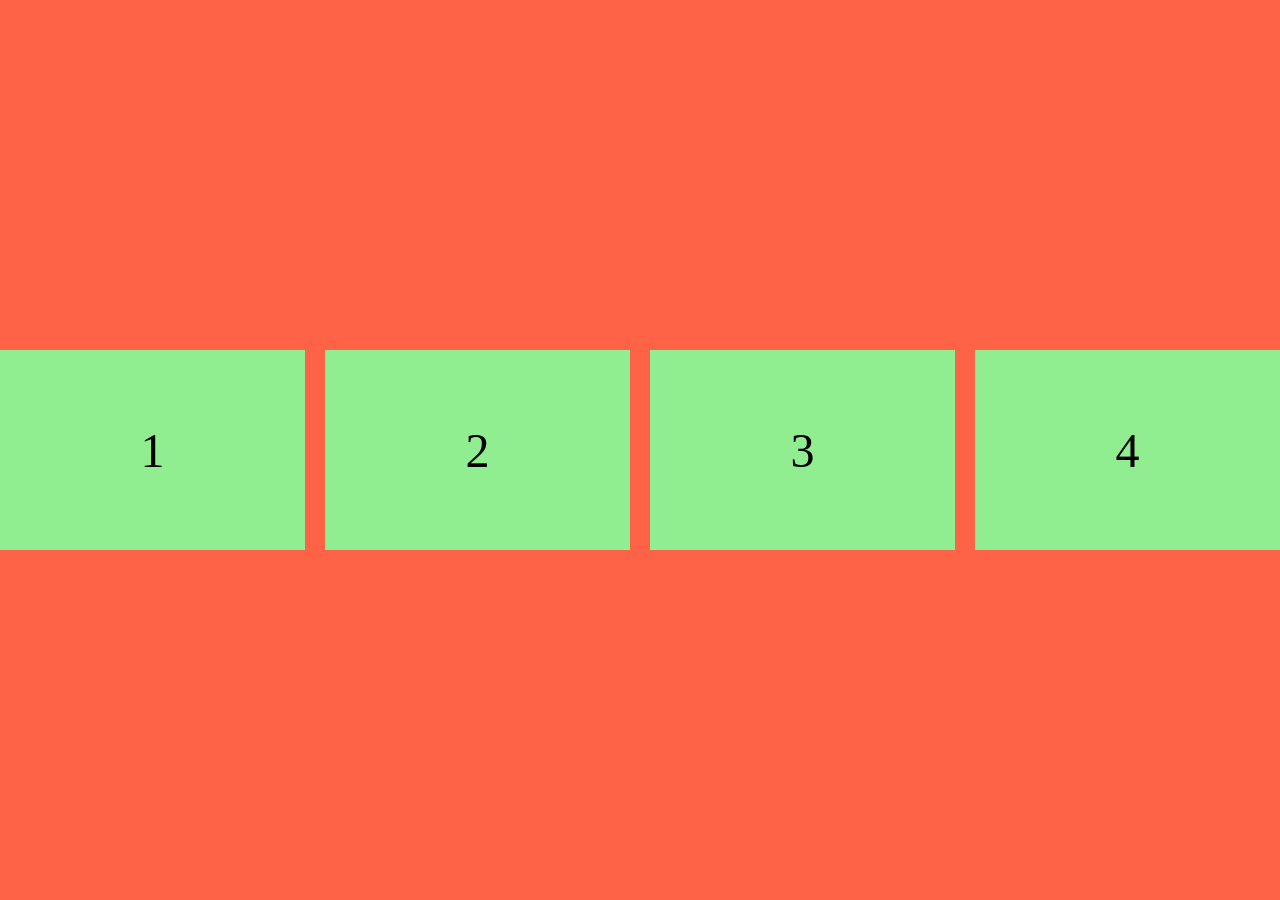
<file: index.html>
<!DOCTYPE html>
<html lang="pt-BR">
<head>
    <meta charset="UTF-8">
    <meta name="viewport" content="width=device-width, initial-scale=1.0">
    <link rel="stylesheet" href="./style.css">
    <title>Flex</title>
</head>
<body>
    <div class="container">
        <div class="caixa c1">1</div>
        <div class="caixa c2">2</div>
        <div class="caixa c3">3</div>
        <div class="caixa c4">4</div>
    </div>
</body>
</html>
</file>
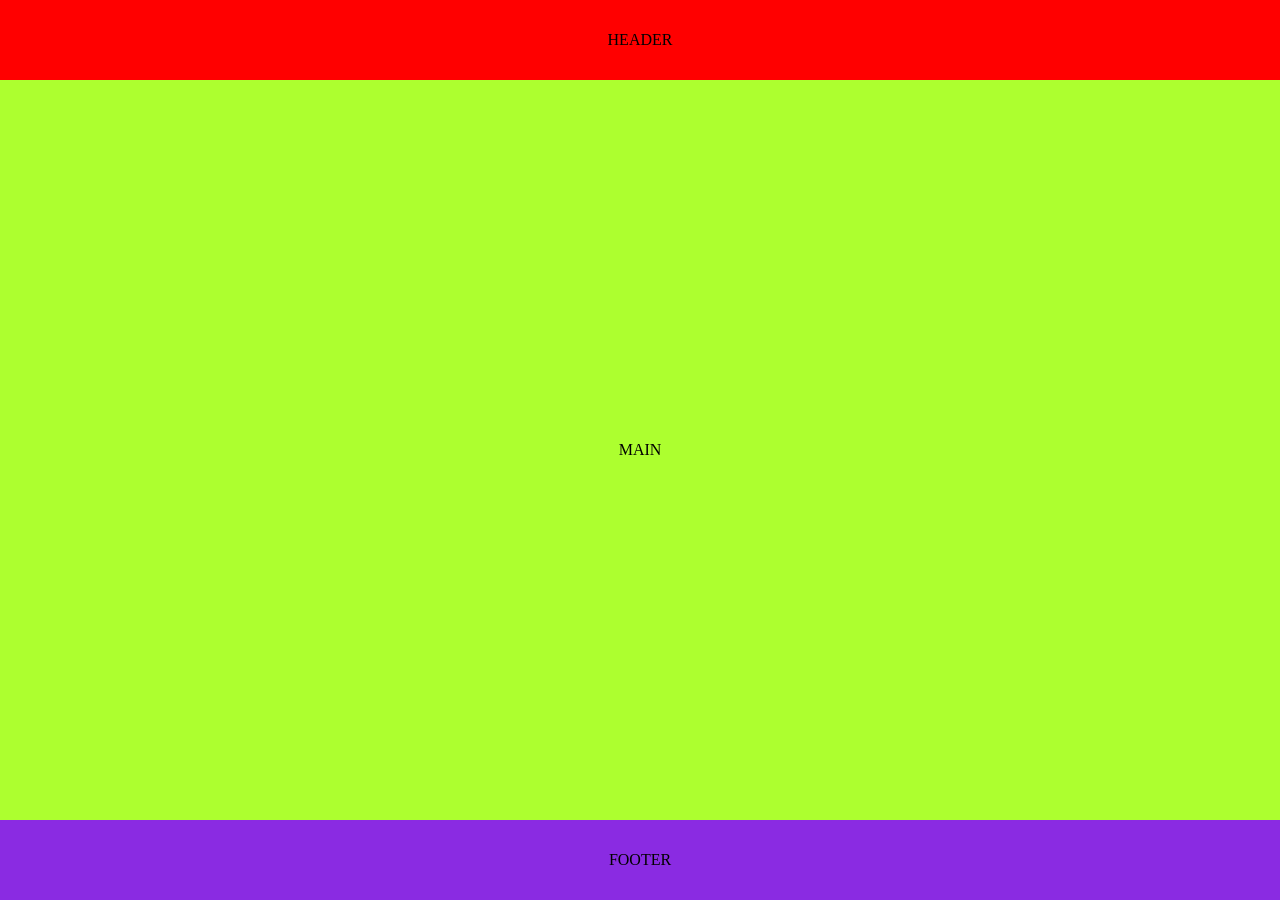
<file: ex1/layout1.html>
<!DOCTYPE html>
<html lang="pt-BR">
<head>
    <meta charset="UTF-8">
    <meta name="viewport" content="width=device-width, initial-scale=1.0">
    <link rel="stylesheet" href="./layout1.css">
    <title>Layout 1</title>
</head>
<body>
    <div class="container">
        <div class="header">HEADER</div>

        <div class="main">MAIN</div>

        <div class="footer">FOOTER</div>
    </div>
</body>
</html>
</file>
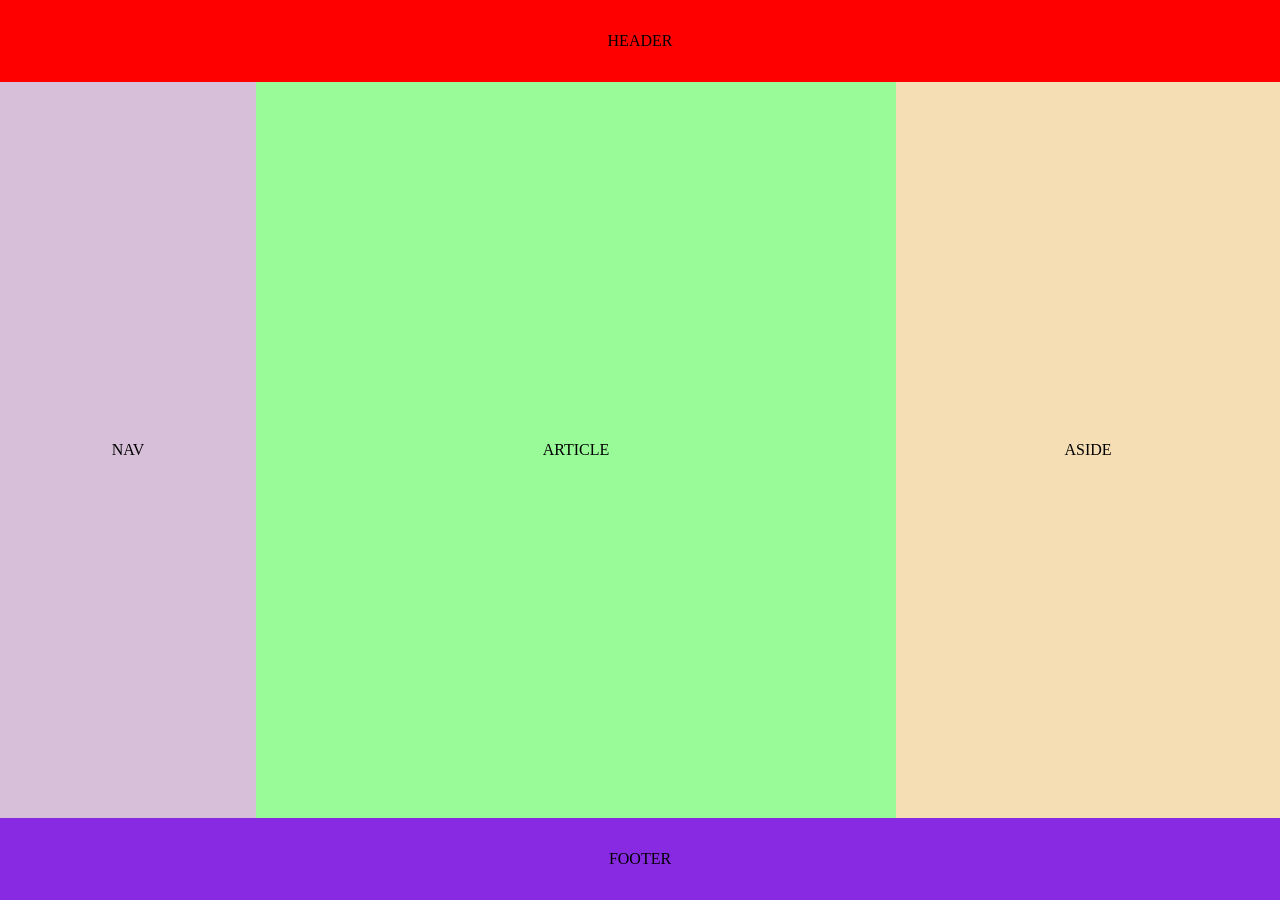
<file: ex1/layout2.html>
<!DOCTYPE html>
<html lang="pt-BR">

<head>
    <meta charset="UTF-8">
    <meta name="viewport" content="width=device-width, initial-scale=1.0">
    <link rel="stylesheet" href="./layout2.css">
    <title>Layout2</title>
</head>

<body>
    <header>HEADER</header>
    <main class="container">
        <nav class="nav">NAV</nav>
        <article class="article">ARTICLE</article>
        <aside class="aside">ASIDE</aside>
    </main>
    <footer>FOOTER</footer>
</body>

</html>
</file>
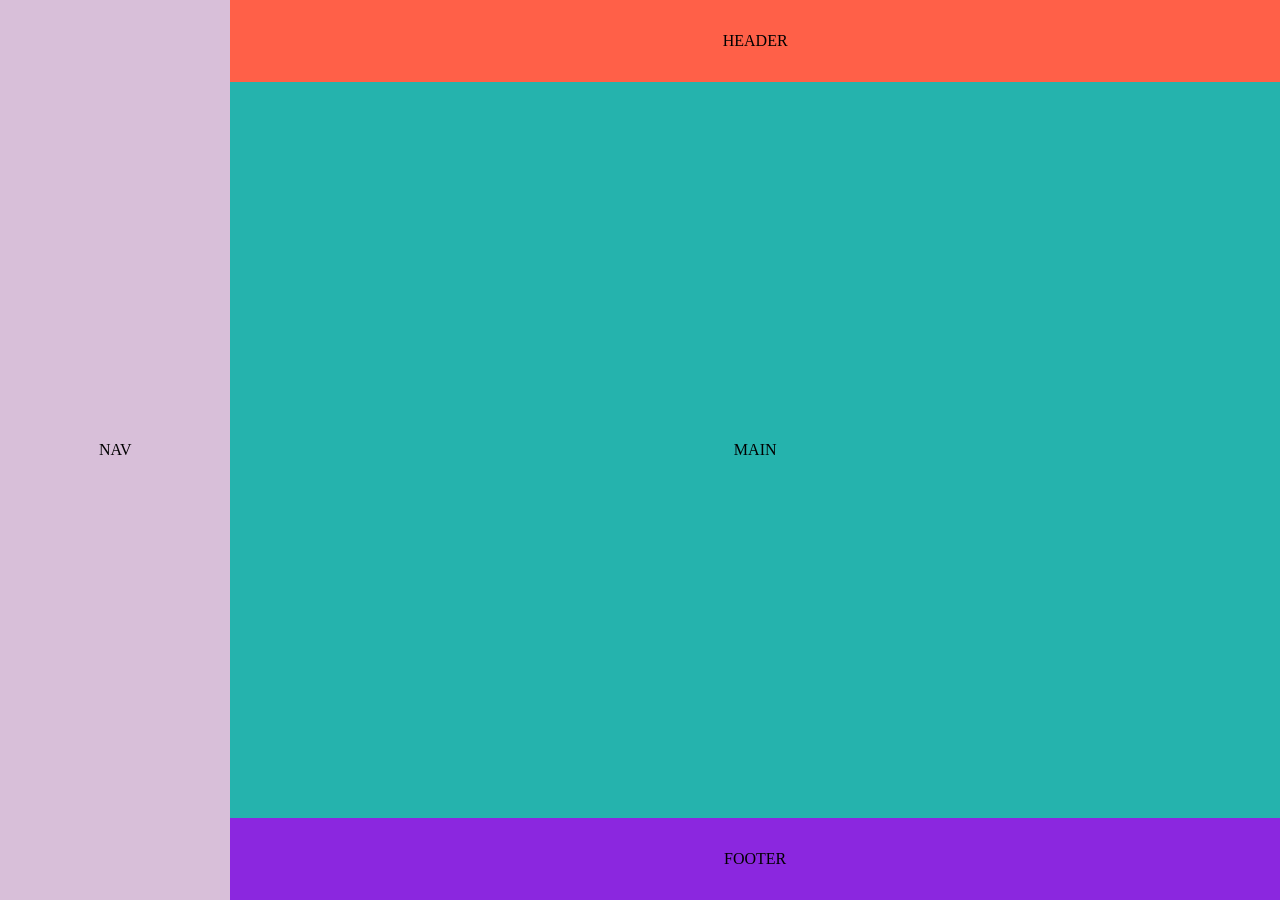
<file: ex1/layout3.html>
<!DOCTYPE html>
<html lang="pt-BR">
<head>
    <meta charset="UTF-8">
    <meta name="viewport" content="width=device-width, initial-scale=1.0">
    <link rel="stylesheet" href="./layout3.css">
    <title>Layout 3</title>
</head>

<body>
    <nav class="nav">
        NAV
    </nav>
    <div class="container">
        <header>
            HEADER
        </header>
        <main>
            MAIN
        </main>
        <footer>
            FOOTER
        </footer>
    </div>
</body>
</html>
</file>
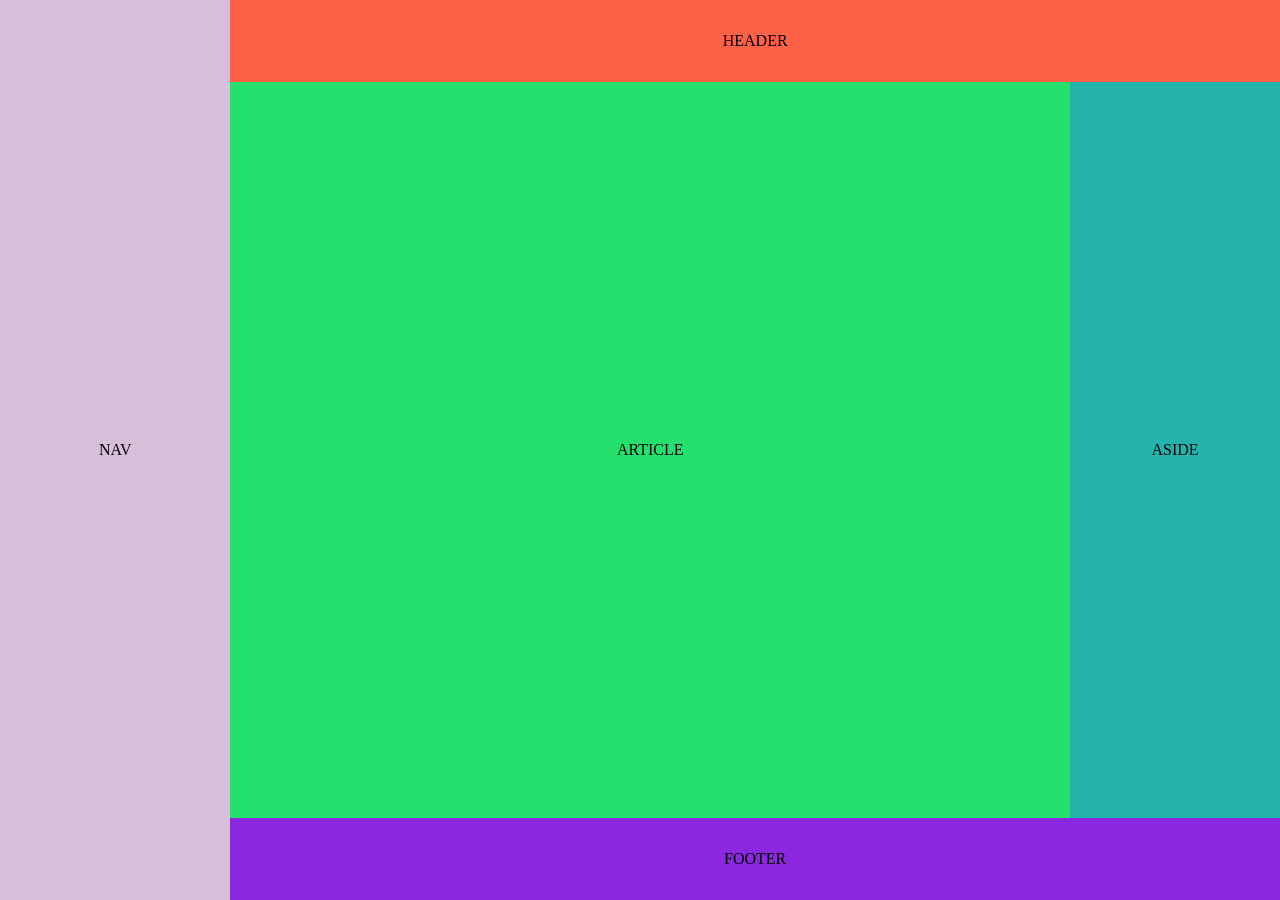
<file: ex1/layout4.html>
<!DOCTYPE html>
<html lang="en">

<head>
    <meta charset="UTF-8">
    <meta name="viewport" content="width=device-width, initial-scale=1.0">
    <link rel="stylesheet" href="./layout4.css">
    <title>Layout 4</title>
</head>

<body>
    <nav class="nav">
        NAV
    </nav>
    <div class="container">
        <header>
            HEADER
        </header>
        <main>
            <article class="article">ARTICLE</article>
            <aside class="aside">ASIDE</aside>
        </main>
        <footer>
            FOOTER
        </footer>
    </div>
</body>

</html>
</file>
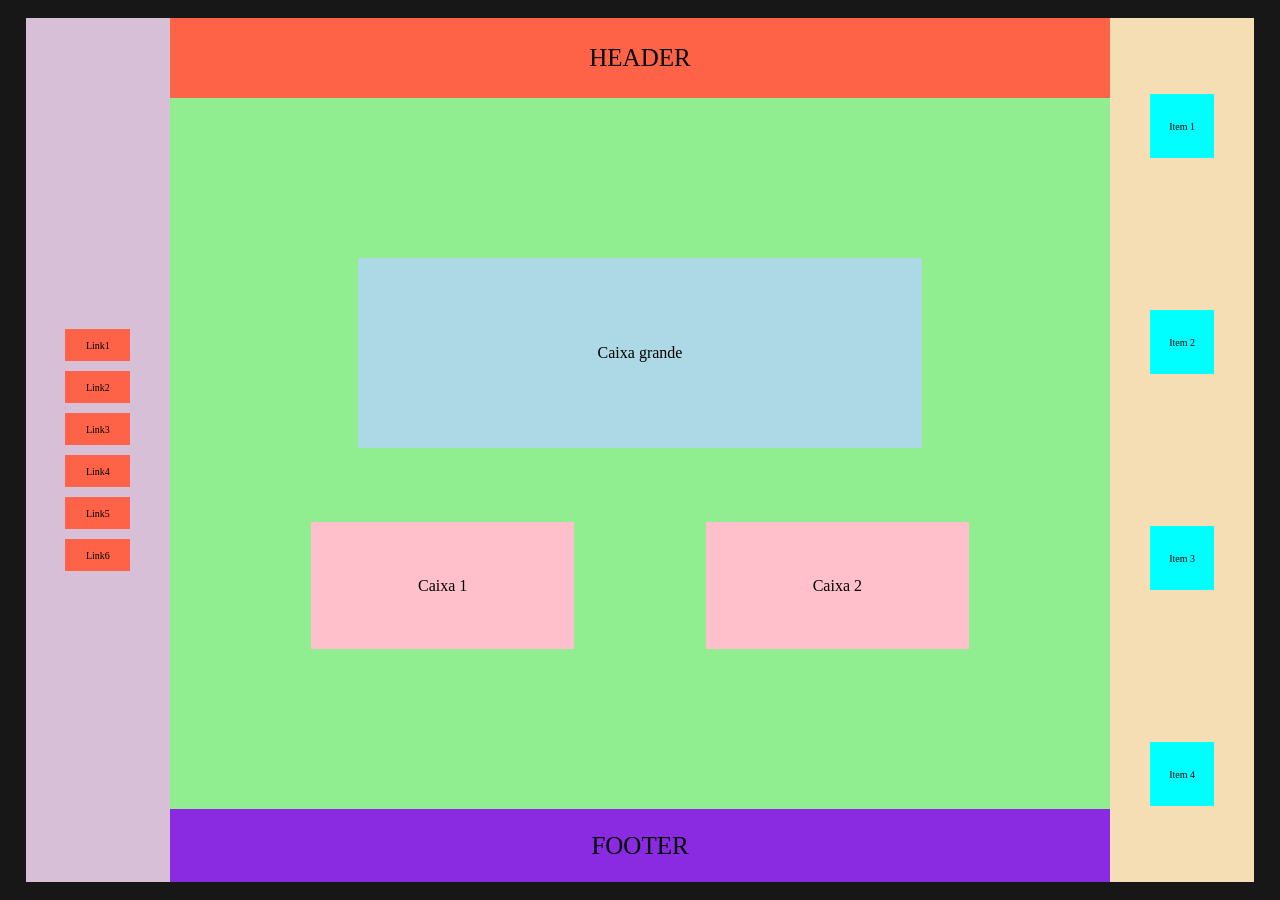
<file: ex1/layout5.html>
<!DOCTYPE html>
<html lang="pt-BR">

<head>
    <meta charset="UTF-8">
    <meta name="viewport" content="width=device-width, initial-scale=1.0">

    <link rel="stylesheet" href="./layout5.css">

    <title>Layout 5</title>
</head>

<body>

    <div class="container">

        <aside class="sidebar">

            <div class="link">Link1</div>
            <div class="link">Link2</div>
            <div class="link">Link3</div>
            <div class="link">Link4</div>
            <div class="link">Link5</div>
            <div class="link">Link6</div>

        </aside>


        <div class="conteudo">

            <header class="header">
                HEADER
            </header>


            <main class="main">

                <div class="caixa-grande">
                    Caixa grande
                </div>

                <div class="caixas-pequenas">

                    <div class="caixa-pequena">
                        Caixa 1
                    </div>

                    <div class="caixa-pequena">
                        Caixa 2
                    </div>

                </div>

            </main>


            <footer class="footer">
                FOOTER
            </footer>

        </div>


        <aside class="direita">

            <div class="item">Item 1</div>
            <div class="item">Item 2</div>
            <div class="item">Item 3</div>
            <div class="item">Item 4</div>

        </aside>

    </div>

</body>

</html>
</file>
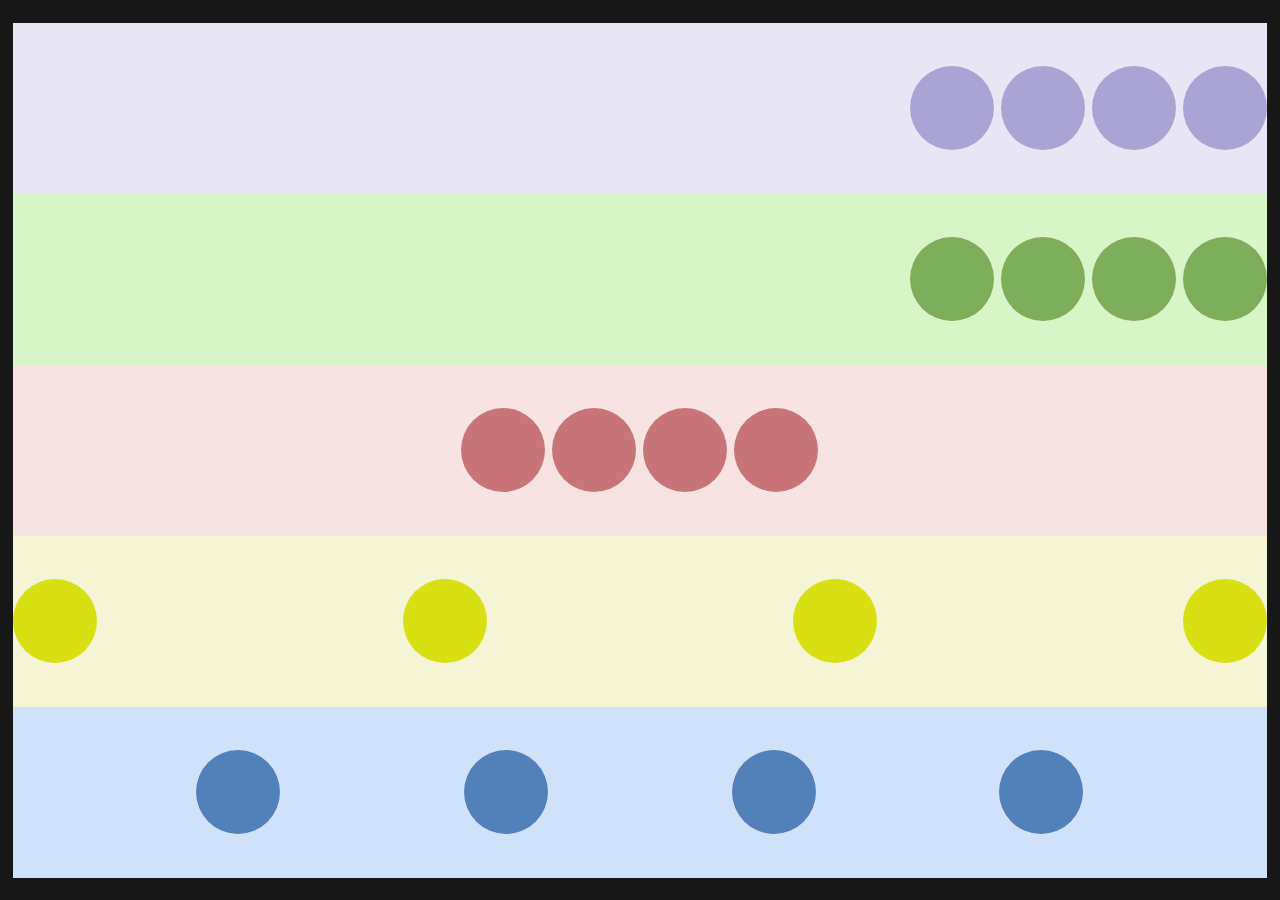
<file: ex1/layout6.html>
<!DOCTYPE html>
<html lang="pt-BR">

<head>
    <meta charset="UTF-8">
    <meta name="viewport" content="width=device-width, initial-scale=1.0">

    <link rel="stylesheet" href="./layout6.css">

    <title>Layout 6</title>
</head>

<body>

    <div class="container">

        <div class="linha1">

            <div class="bolinha"></div>
            <div class="bolinha"></div>
            <div class="bolinha"></div>
            <div class="bolinha"></div>

        </div>


        <div class="linha2">

            <div class="bolinha"></div>
            <div class="bolinha"></div>
            <div class="bolinha"></div>
            <div class="bolinha"></div>

        </div>


        <div class="linha3">

            <div class="bolinha"></div>
            <div class="bolinha"></div>
            <div class="bolinha"></div>
            <div class="bolinha"></div>

        </div>


        <div class="linha4">

            <div class="bolinha"></div>
            <div class="bolinha"></div>
            <div class="bolinha"></div>
            <div class="bolinha"></div>

        </div>


        <div class="linha5">

            <div class="bolinha"></div>
            <div class="bolinha"></div>
            <div class="bolinha"></div>
            <div class="bolinha"></div>

        </div>

    </div>

</body>

</html>
</file>
<file: style.css>
* {
    padding: 0;
    margin: 0;
    box-sizing: border-box;
}

.container {
    background-color: tomato;
    display: flex;
    justify-content:flex-start;
    align-items: center;
    gap: 20px;
    height: 100vh;
    flex-wrap: wrap;
}

.caixa {
    background-color: lightgreen;
    height: 200px;
    display: flex;
    justify-content: center;
    align-items: center;
    font-size: 48px;
}

.c1 {
    flex-grow: 1;
}

.c2 {
    flex-grow: 1;
}

.c3 {
    flex-grow: 1;
}

.c4 {
    flex-grow: 1;
}
</file>
<file: ex1/layout1.css>
* {
    padding: 0;
    margin: 0;
    box-sizing: border-box;
}

.container {
    background-color: black;
    display: flex;
    flex-direction: column;
    height: 100vh;
    align-items: center;
    justify-content: center;
}

.header {
    background-color: red;
    height: 80px;
    width: 100%;
    display: flex;
    align-items: center;
    justify-content: center;
}

.main {
    background-color: greenyellow;
    flex-grow: 1;
    width: 100%;
    display: flex;
    align-items: center;
    justify-content: center;
}

.footer {
    background-color: blueviolet;
    height: 80px;
    width: 100%;
    display: flex;
    align-items: center;
    justify-content: center;
}
</file>
<file: ex1/layout2.css>
* {
    padding: 0;
    margin: 0;
    box-sizing: border-box;
}
body {
    background-color: black;
    display: flex;
    flex-direction: column;
    justify-content: center;
    align-items: center;
    height: 100vh;
}

header {
    background-color: red;
    display: flex;
    justify-content: center;
    align-items: center;
    height: 100px;
    width: 100%;

}

.container {
    display: flex;
    flex-direction: row;
    justify-content: center;
    align-items: center;
    height: 100%;
    width: 100%;
}

.nav {
    background-color: #d8bfd9;
    width: 20%;
    height: 100%;
    display: flex;
    justify-content: center;
    align-items: center;
}

.article {
    background-color: #99fb98;
    display: flex;
    justify-content: center;
    align-items: center;
    height: 100%;
    width: 50%;
}

.aside {
    background-color: #f5deb3;
    display: flex;
    justify-content: center;
    align-items: center;
    height: 100%;
    width: 30%;
}

footer {
    background-color: #892ae3;
    height: 100px;
    width: 100%;
    display: flex;
    justify-content: center;
    align-items: center;
}
</file>
<file: ex1/layout3.css>
* {
    padding: 0;
    margin: 0;
    box-sizing: border-box;
}

body {
    background-color: black;
    display: flex;
    height: 100vh;
}

.nav {
    background-color: #d8bfd9;
    width: 18%;
    height: 100%;
    display: flex;
    justify-content: center;
    align-items: center;
}

.container {
    width: 82%;
    height: 100%;
    display: flex;
    flex-direction: column;
}

header {
    background-color: #ff6048;
    height: 100px;
    width: 100%;
    display: flex;
    justify-content: center;
    align-items: center;
}

main {
    background-color: #25b3ad;
    height: 100%;
    width: 100%;
    display: flex;
    justify-content: center;
    align-items: center;
}

footer {
    background-color: #8b27df;
    height: 100px;
    width: 100%;
    display: flex;
    justify-content: center;
    align-items: center;
}
</file>
<file: ex1/layout4.css>
* {
    padding: 0;
    margin: 0;
    box-sizing: border-box;
}

body {
    background-color: black;
    display: flex;
    height: 100vh;
}

.nav {
    background-color: #d8bfd9;
    width: 18%;
    height: 100%;
    display: flex;
    justify-content: center;
    align-items: center;
}

.container {
    width: 82%;
    height: 100%;
    display: flex;
    flex-direction: column;
}

header {
    background-color: #ff6048;
    height: 100px;
    width: 100%;
    display: flex;
    justify-content: center;
    align-items: center;
}

.article {
    background-color: #25e06d;
    height: 100%;
    width: 80%;
    display: flex;
    justify-content: center;
    align-items: center;
}

.aside {
    background-color: #25b3ad;
    height: 100%;
    width: 20%;
    display: flex;
    justify-content: center;
    align-items: center;
}

main {
    height: 100%;
    width: 100%;
    display: flex;
    justify-content: center;
    align-items: center;
}

footer {
    background-color: #8b27df;
    height: 100px;
    width: 100%;
    display: flex;
    justify-content: center;
    align-items: center;
}
</file>
<file: ex1/layout5.css>
* {
    padding: 0;
    margin: 0;
    box-sizing: border-box;
}

body {
    background-color: #171717;
}


/* CONTAINER PRINCIPAL */

.container {
    width: 96%;
    height: 96vh;
    margin: 2vh auto;

    display: flex;
}


/* MENU DA ESQUERDA */

.sidebar {
    width: 12%;
    background-color: #d8bfd8;

    display: flex;
    flex-direction: column;

    justify-content: center;
    align-items: center;
    gap: 10px;
}


/* LINKS */

.link {
    width: 65px;
    height: 32px;

    background-color: tomato;

    display: flex;
    align-items: center;
    justify-content: center;

    font-size: 10px;
}


/* PARTE CENTRAL */

.conteudo {
    width: 78%;

    display: flex;
    flex-direction: column;
}


/* HEADER */

.header {
    height: 80px;

    background-color: tomato;

    display: flex;
    align-items: center;
    justify-content: center;

    font-size: 25px;
}


/* MAIN */

.main {
    flex-grow: 1;

    background-color: lightgreen;

    display: flex;
    flex-direction: column;

    align-items: center;
    justify-content: center;
}


/* CAIXA GRANDE */

.caixa-grande {
    width: 60%;
    height: 190px;

    background-color: lightblue;

    display: flex;
    align-items: center;
    justify-content: center;
}


/* CAIXAS PEQUENAS */

.caixas-pequenas {
    width: 70%;

    display: flex;

    justify-content: space-between;

    margin-top: 74px;
}


/* CAIXA PEQUENA */

.caixa-pequena {
    width: 40%;
    height: 127px;

    background-color: pink;

    display: flex;
    align-items: center;
    justify-content: center;
}


/* LATERAL DIREITA */

.direita {
    width: 12%;

    background-color: #f5deb3;

    display: flex;
    flex-direction: column;

    align-items: center;
    justify-content: space-around;
}


/* ITENS DA DIREITA */

.item {
    width: 64px;
    height: 64px;

    background-color: cyan;

    display: flex;
    align-items: center;
    justify-content: center;

    font-size: 10px;
}


/* FOOTER */

.footer {
    height: 73px;

    background-color: blueviolet;

    display: flex;
    align-items: center;
    justify-content: center;

    font-size: 25px;
}
</file>
<file: ex1/layout6.css>
* {
    padding: 0;
    margin: 0;
    box-sizing: border-box;
}

body {
    background-color: #171717;
}


/* CONTAINER */

.container {
    width: 98%;
    height: 95vh;

    margin: 2.5vh auto;

    display: flex;
    flex-direction: column;
}


/* LINHA 1 */

.linha1 {
    background-color: #e8e6f5;

    flex-grow: 1;

    display: flex;
    justify-content: flex-end;
    align-items: center;

    gap: 7px;
    padding-right: 0;
}


/* LINHA 2 */

.linha2 {
    background-color: #d8f5c7;

    flex-grow: 1;

    display: flex;
    justify-content: flex-end;
    align-items: center;

    gap: 7px;
}


/* LINHA 3 */

.linha3 {
    background-color: #f8e3e3;

    flex-grow: 1;

    display: flex;
    justify-content: center;
    align-items: center;

    gap: 7px;
}


/* LINHA 4 */

.linha4 {
    background-color: #f5f5d5;

    flex-grow: 1;

    display: flex;
    justify-content: space-between;
    align-items: center;
}


/* LINHA 5 */

.linha5 {
    background-color: #cfe2fa;

    flex-grow: 1;

    display: flex;
    justify-content: space-evenly;
    align-items: center;
}


/* BOLINHAS */

.bolinha {
    width: 84px;
    height: 84px;

    border-radius: 50%;
}


/* CORES DAS BOLINHAS */


/* linha 1 */

.linha1 .bolinha {
    background-color: #aaa4d5;
}


/* linha 2 */

.linha2 .bolinha {
    background-color: #7ead5b;
}


/* linha 3 */

.linha3 .bolinha {
    background-color: #c87579;
}


/* linha 4 */

.linha4 .bolinha {
    background-color: #d8df12;
}


/* linha 5 */

.linha5 .bolinha {
    background-color: #5281ba;
}
</file>
